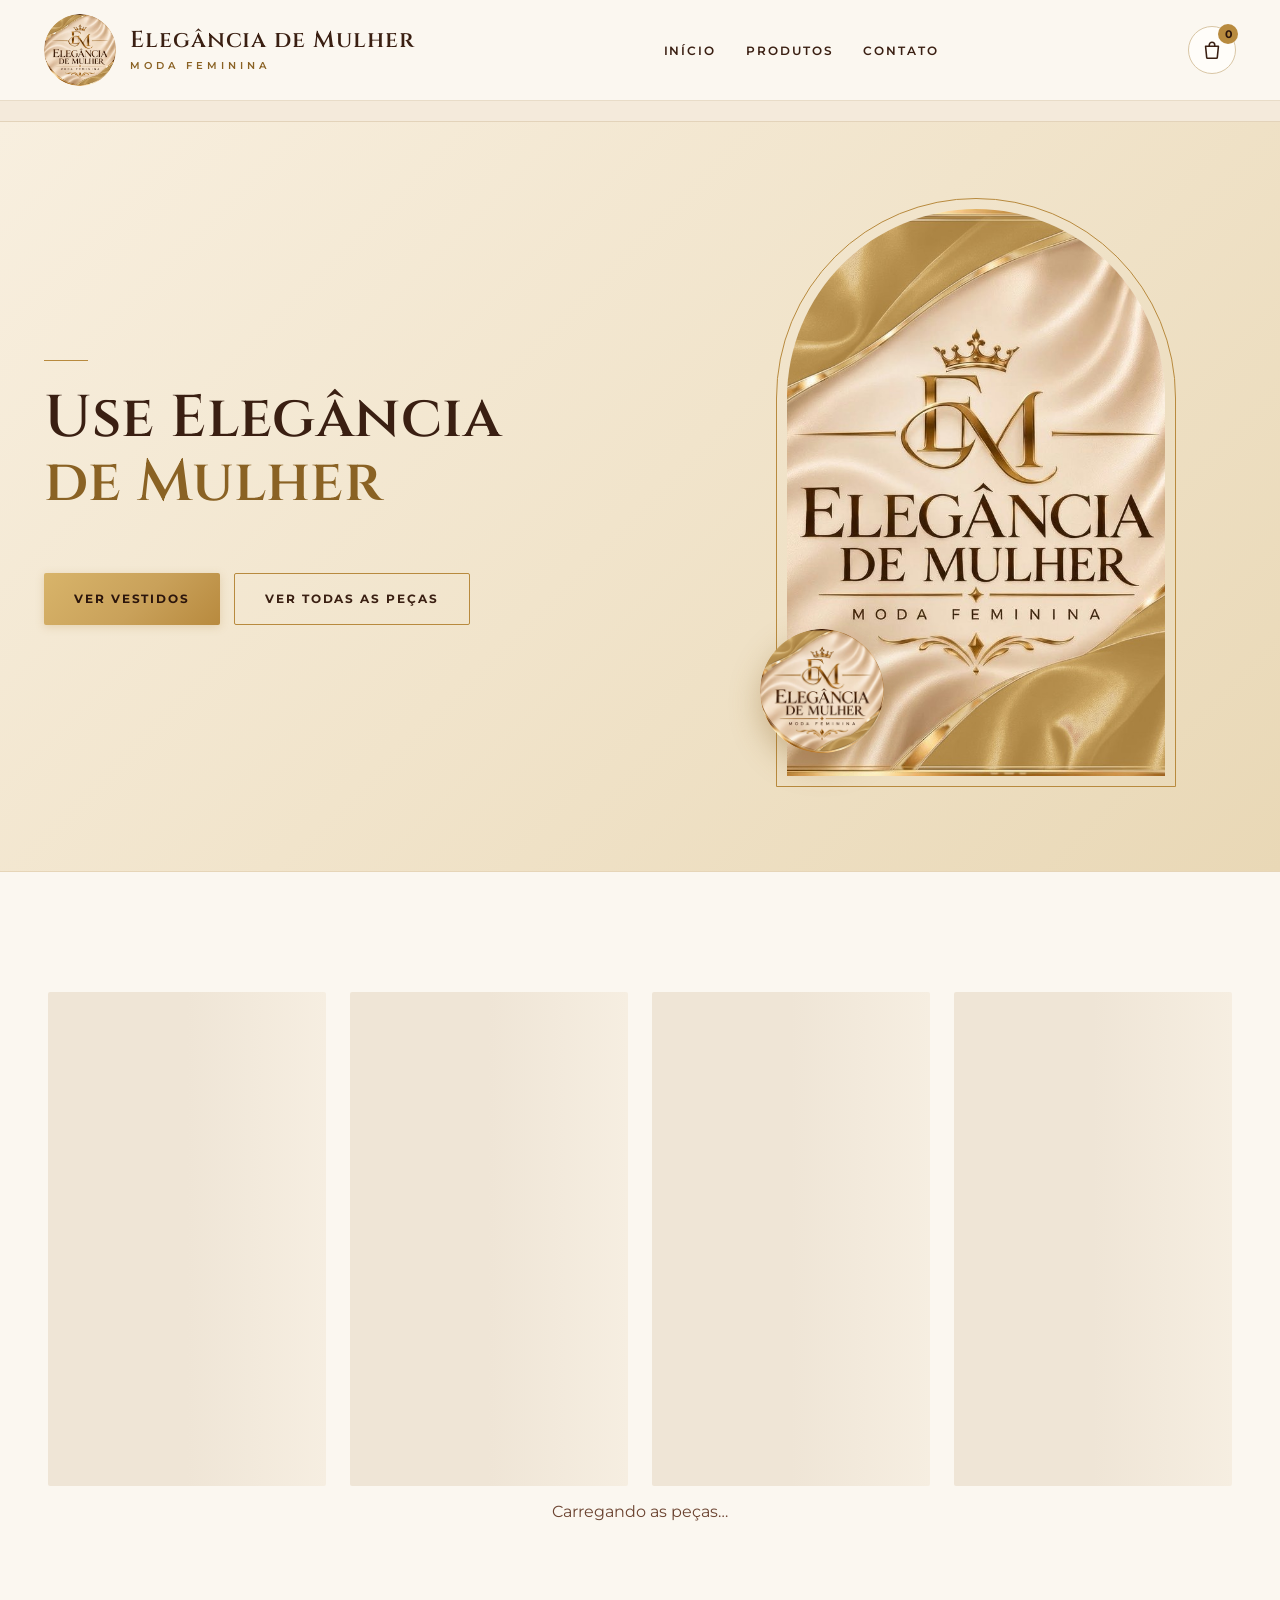
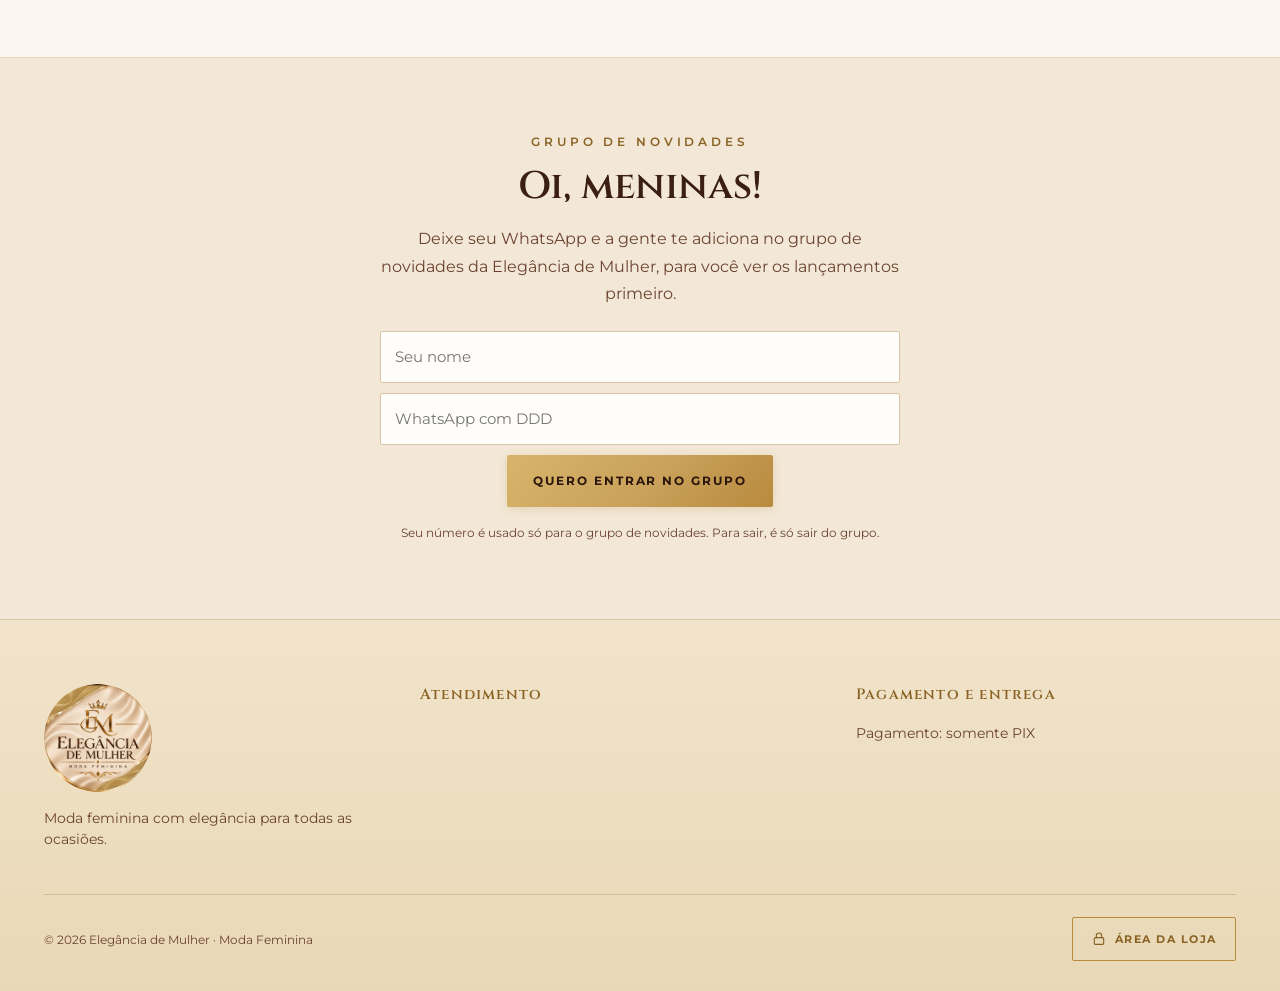
<file: site/index.html>
<!doctype html>
<html lang="pt-BR">
<head>
<meta charset="utf-8">
<meta name="viewport" content="width=device-width, initial-scale=1">
<title>Elegância de Mulher — Moda feminina</title>
<meta name="description" content="Vestidos, saias e tricôs da Elegância de Mulher. Escolha a cor e o tamanho e pague com PIX.">
<meta name="theme-color" content="#E9D8B6">
<link rel="icon" href="img/icone.png">
<link rel="preconnect" href="https://fonts.googleapis.com">
<link rel="preconnect" href="https://fonts.gstatic.com" crossorigin>
<link href="https://fonts.googleapis.com/css2?family=Cinzel:wght@500;600;700&family=Montserrat:wght@400;500;600;700&display=swap" rel="stylesheet">
<link rel="stylesheet" href="css/loja.css">
</head>
<body>
<div class="aviso" id="aviso" hidden></div>

<header class="cabecalho">
  <div class="wrap">
    <a class="marca" href="#inicio" aria-label="Elegância de Mulher, página inicial">
      <img src="img/logo-redondo.png" alt="" width="72" height="72">
      <span><span class="marca-nome">Elegância de Mulher</span><span class="marca-sub">MODA FEMININA</span></span>
    </a>
    <nav class="menu" aria-label="Menu principal">
      <a href="#inicio">Início</a>
      <a href="#produtos">Produtos</a>
      <a href="#contato">Contato</a>
    </nav>
    <button type="button" class="icone-btn sacola" id="abrir-carrinho" data-acao="abrir-carrinho" aria-label="Abrir carrinho, 0 itens">
      <svg class="icone" viewBox="0 0 24 24" aria-hidden="true"><path d="M5 8h14l-1.2 12.1a1 1 0 0 1-1 .9H7.2a1 1 0 0 1-1-.9L5 8z"/><path d="M9 8V6.5a3 3 0 0 1 6 0V8"/></svg>
      <span class="contador" id="contador" aria-hidden="true">0</span>
    </button>
  </div>
</header>

<div class="categorias"><nav class="wrap" id="categorias" aria-label="Categorias"></nav></div>

<section class="hero" id="inicio" aria-label="Destaque da coleção">
  <div class="wrap">
    <div class="hero-texto">
      <div class="hero-chamada" id="hero-chamada"></div>
      <h1>Use Elegância<br><span>de Mulher</span></h1>
      <p id="hero-texto"></p>
      <div class="hero-botoes">
        <a href="#produtos" class="btn btn-escuro" id="hero-categoria" data-acao="categoria">Ver vestidos</a>
        <a href="#produtos" class="btn btn-linha" data-acao="categoria" data-cat="todos">Ver todas as peças</a>
      </div>
      <div class="hero-detalhe" id="hero-detalhe" hidden></div>
    </div>
    <div class="hero-foto">
      <div class="arco">
        <div class="arco-borda"><div class="arco-img"><img id="hero-img" src="img/logo-banner.jpg" alt=""></div></div>
        <img class="selo" src="img/logo-redondo.png" alt="" width="124" height="124">
      </div>
    </div>
  </div>
</section>

<main id="produtos" tabindex="-1" style="scroll-margin-top: 70px;">
  <div class="carregando" id="carregando">
    <div class="wrap grade" aria-hidden="true">
      <div class="cartao-foto alta esqueleto"></div><div class="cartao-foto alta esqueleto"></div>
      <div class="cartao-foto alta esqueleto some-cel"></div><div class="cartao-foto alta esqueleto some-cel"></div>
    </div>
    <p>Carregando as peças…</p>
  </div>
  <div id="vitrine"></div>
</main>

<section class="novidades" aria-labelledby="novidades-titulo">
  <div class="wrap">
    <span class="chamada">Grupo de novidades</span>
    <h2 id="novidades-titulo">Oi, meninas!</h2>
    <p>Deixe seu WhatsApp e a gente te adiciona no grupo de novidades da Elegância de Mulher, para você ver os lançamentos primeiro.</p>
    <form id="form-novidades" novalidate>
      <label for="nome-novidades" class="sr-only">Seu nome</label>
      <input class="campo" id="nome-novidades" type="text" autocomplete="name" placeholder="Seu nome" maxlength="80">
      <label for="whats-novidades" class="sr-only">Seu WhatsApp com DDD</label>
      <input class="campo" id="whats-novidades" type="tel" inputmode="tel" autocomplete="tel" placeholder="WhatsApp com DDD" maxlength="20" required>
      <button type="submit" class="btn btn-escuro">Quero entrar no grupo</button>
    </form>
    <p class="nota" style="font-size: 12px;">Seu número é usado só para o grupo de novidades. Para sair, é só sair do grupo.</p>
    <p id="novidades-ok" aria-live="polite" hidden style="font-weight: 600; color: var(--texto);">Prontinho! Em breve você será adicionada ao grupo de novidades no WhatsApp.</p>
  </div>
</section>

<footer class="rodape" id="contato">
  <div class="wrap">
    <div class="rodape-colunas">
      <div class="rodape-col">
        <img src="img/logo-redondo.png" alt="Elegância de Mulher, moda feminina" width="108" height="108">
        <p style="margin: 0;">Moda feminina com elegância para todas as ocasiões.</p>
      </div>
      <div class="rodape-col">
        <h3>Atendimento</h3>
        <div id="contatos" class="coluna" style="gap: 12px;"></div>
      </div>
      <div class="rodape-col">
        <h3>Pagamento e entrega</h3>
        <span>Pagamento: somente PIX</span>
        <span id="entrega" style="white-space: pre-line;"></span>
      </div>
    </div>
    <div class="rodape-base">
      <span>© <span id="ano">2026</span> Elegância de Mulher · Moda Feminina</span>
      <a href="painel.html" class="btn-area"><svg class="icone" viewBox="0 0 24 24" aria-hidden="true"><rect x="5" y="10" width="14" height="10" rx="1.5"/><path d="M8 10V7a4 4 0 0 1 8 0v3"/></svg>Área da loja</a>
    </div>
  </div>
</footer>

<div id="janela"></div>
<div id="gaveta"></div>
<div id="toast" aria-live="polite"></div>

<script src="js/config.js"></script>
<script src="js/supabase.js"></script>
<script src="js/dados-iniciais.js"></script>
<script src="js/dados.js"></script>
<script src="js/qrcode.js"></script>
<script src="js/pix.js"></script>
<script src="js/loja.js"></script>
</body>
</html>
</file>
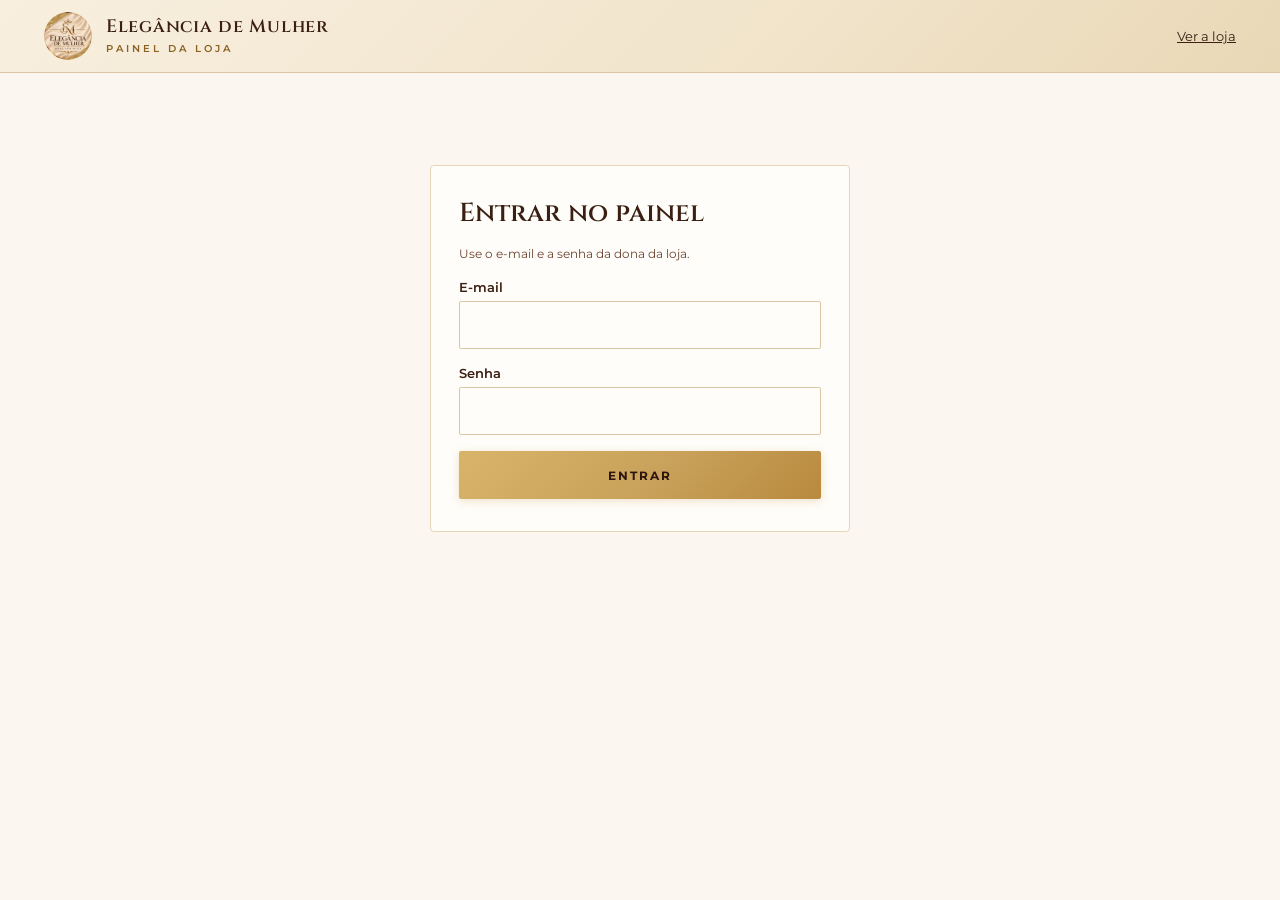
<file: site/painel.html>
<!doctype html>
<html lang="pt-BR">
<head>
<meta charset="utf-8">
<meta name="viewport" content="width=device-width, initial-scale=1">
<meta name="robots" content="noindex">
<title>Painel da loja — Elegância de Mulher</title>
<link rel="icon" href="img/icone.png">
<link rel="preconnect" href="https://fonts.googleapis.com">
<link rel="preconnect" href="https://fonts.gstatic.com" crossorigin>
<link href="https://fonts.googleapis.com/css2?family=Cinzel:wght@500;600;700&family=Montserrat:wght@400;500;600;700&display=swap" rel="stylesheet">
<link rel="stylesheet" href="css/loja.css">
</head>
<body>
<header class="painel-topo">
  <div class="wrap">
    <a class="marca" href="painel.html">
      <img src="img/logo-redondo.png" alt="" width="48" height="48">
      <span><span class="marca-nome">Elegância de Mulher</span><span class="marca-sub">PAINEL DA LOJA</span></span>
    </a>
    <nav aria-label="Painel">
      <a href="index.html">Ver a loja</a>
      <button type="button" class="link-btn" id="sair" hidden>Sair</button>
    </nav>
  </div>
</header>
<div class="faixa-demo" id="faixa-demo" hidden>
  <div class="wrap">
    <span><strong>Modo demonstração.</strong> O banco de dados ainda não foi ligado: as mudanças ficam só neste navegador e aparecem na loja aberta nele.</span>
    <button type="button" class="link-btn" id="restaurar-demo">Voltar aos dados iniciais</button>
  </div>
</div>
<main class="wrap painel" id="app" tabindex="-1">
  <p class="carregando" style="padding: 80px 0;">Carregando…</p>
</main>
<div id="toast" aria-live="polite"></div>

<script src="js/config.js"></script>
<script src="js/supabase.js"></script>
<script src="js/dados-iniciais.js"></script>
<script src="js/dados.js"></script>
<script src="js/qrcode.js"></script>
<script src="js/pix.js"></script>
<script src="js/painel.js"></script>
</body>
</html>
</file>
<file: site/css/loja.css>
/* Elegância de Mulher — estilos da loja e do painel */
:root {
  --fundo: #FBF7F0;
  --creme: #F3E8D7;
  --creme2: #F4EADB;
  --papel: #FFFDF9;
  --texto: #3A1F12;
  --escuro: #2B150C;
  --suave: #6B4330;
  --ouro-texto: #8A6224;
  --ouro: #B88A3E;
  --ouro2: #C9A15A;
  --ouro3: #D8B46A;
  --borda: #D9C6A5;
  --borda2: #E6D5B8;
  --linha: #EEE2CF;
  --champanhe: #F1E4CB;
  --areia: #E9D8B6;
  --dourado-grad: linear-gradient(135deg, #D8B46A 0%, #C9A15A 55%, #B88A3E 100%);
  --erro: #A4262C;
  --ok: #2F6B3A;
  --serif: 'Cinzel', Georgia, serif;
  --sans: 'Montserrat', system-ui, -apple-system, 'Segoe UI', sans-serif;
}
* { box-sizing: border-box; }
html { scroll-behavior: smooth; }
body { margin: 0; background: var(--fundo); color: var(--texto); font-family: var(--sans); -webkit-font-smoothing: antialiased; }
img { max-width: 100%; }
a { color: var(--texto); }
a:hover { color: var(--ouro-texto); }
button, input, select, textarea { font-family: inherit; }
button:focus-visible, a:focus-visible, input:focus-visible, select:focus-visible, textarea:focus-visible, [tabindex]:focus-visible {
  outline: 2px solid var(--ouro); outline-offset: 2px;
}
.sr-only { position: absolute; width: 1px; height: 1px; padding: 0; margin: -1px; overflow: hidden; clip: rect(0 0 0 0); white-space: nowrap; border: 0; }
.wrap { max-width: 1240px; margin: 0 auto; padding-left: 24px; padding-right: 24px; }
[hidden] { display: none !important; }

/* Botões */
.btn { display: inline-flex; align-items: center; justify-content: center; gap: 10px; min-height: 48px; padding: 0 26px; border: 0; border-radius: 2px;
  font-size: 12px; font-weight: 700; letter-spacing: .16em; text-transform: uppercase; text-decoration: none; cursor: pointer; text-align: center; }
.btn-escuro { background: var(--dourado-grad); color: var(--escuro); box-shadow: 0 2px 8px rgba(184, 138, 62, .25); }
.btn-escuro:hover { background: var(--ouro3); color: var(--escuro); }
.btn-ouro { background: var(--champanhe); border: 1px solid var(--ouro2); color: var(--escuro); }
.btn-ouro:hover { background: var(--areia); color: var(--escuro); }
.btn-linha { border: 1px solid var(--ouro); background: transparent; color: var(--texto); }
.btn-linha:hover { background: rgba(184, 138, 62, .12); color: var(--texto); }
.btn-contorno { border: 1px solid var(--texto); background: transparent; color: var(--texto); }
.btn-contorno:hover { background: var(--creme); color: var(--texto); }
.btn-largo { width: 100%; }
.btn[disabled] { opacity: .55; cursor: not-allowed; }
.link-btn { min-height: 44px; padding: 0 8px; border: 0; background: none; color: var(--texto); font-size: 13px; text-decoration: underline; cursor: pointer; }
.link-btn:hover { color: var(--ouro-texto); }
.icone-btn { width: 44px; height: 44px; padding: 0; flex: 0 0 auto; border-radius: 50%; border: 1px solid var(--borda); background: var(--papel); color: var(--texto);
  display: inline-flex; align-items: center; justify-content: center; cursor: pointer; }
.icone-btn:hover { border-color: var(--ouro-texto); }
.icone { width: 20px; height: 20px; fill: none; stroke: currentColor; stroke-width: 1.7; stroke-linecap: round; stroke-linejoin: round; flex: 0 0 auto; }

/* Topo */
.aviso { background: var(--dourado-grad); color: var(--escuro); text-align: center; font-size: 11px; font-weight: 600; letter-spacing: .22em; text-transform: uppercase; padding: 11px 16px; }
.cabecalho { background: var(--fundo); border-bottom: 1px solid #E8DCC8; }
.cabecalho .wrap { padding-top: 14px; padding-bottom: 14px; display: flex; flex-wrap: wrap; align-items: center; justify-content: space-between; gap: 14px 32px; }
.marca { display: flex; align-items: center; gap: 14px; text-decoration: none; color: var(--texto); }
.marca img { width: 72px; height: 72px; border-radius: 50%; display: block; flex: 0 0 auto; }
.marca-nome { display: block; font-family: var(--serif); font-weight: 600; font-size: 23px; letter-spacing: .04em; line-height: 1.1; }
.marca-sub { display: block; margin-top: 5px; font-size: 10px; font-weight: 600; letter-spacing: .4em; color: var(--ouro-texto); }
.menu { display: flex; align-items: center; gap: 30px; }
.menu a { padding: 12px 0; font-size: 12px; font-weight: 600; letter-spacing: .16em; text-transform: uppercase; text-decoration: none; }
.sacola { position: relative; width: 48px; height: 48px; }
.sacola .icone { width: 22px; height: 22px; }
.contador { position: absolute; top: -3px; right: -3px; min-width: 20px; height: 20px; padding: 0 5px; border-radius: 10px; background: var(--ouro); color: var(--escuro);
  font-size: 11px; font-weight: 700; display: flex; align-items: center; justify-content: center; }
.categorias { position: sticky; top: 0; z-index: 30; background: var(--creme2); border-bottom: 1px solid #E3D3BA; }
.categorias nav { padding-top: 10px; padding-bottom: 10px; display: flex; gap: 8px; overflow-x: auto; scrollbar-width: none; }
.categorias nav::-webkit-scrollbar { display: none; }
.chip { flex: 0 0 auto; height: 44px; padding: 0 20px; border-radius: 22px; border: 1px solid var(--borda); background: transparent; color: var(--texto);
  font-size: 12px; font-weight: 600; letter-spacing: .12em; text-transform: uppercase; cursor: pointer; }
.chip:hover { border-color: var(--ouro-texto); background: var(--fundo); }
.chip[aria-pressed="true"] { border-color: var(--ouro); background: var(--ouro2); color: var(--escuro); }

/* Banner */
.hero { background: linear-gradient(135deg, #F8EFDF 0%, var(--champanhe) 50%, var(--areia) 100%); color: var(--texto); overflow: hidden; border-bottom: 1px solid var(--borda2); }
.hero .wrap { padding-top: 76px; padding-bottom: 84px; display: flex; flex-wrap: wrap; align-items: center; gap: 56px 72px; }
.hero-texto { flex: 1 1 440px; min-width: 0; display: flex; flex-direction: column; gap: 26px; }
.hero-chamada { display: flex; align-items: center; gap: 14px; color: var(--ouro-texto); font-size: 12px; font-weight: 600; letter-spacing: .32em; text-transform: uppercase; }
.hero-chamada::before { content: ''; display: block; width: 44px; height: 1px; background: var(--ouro); }
.hero h1 { margin: 0; font-family: var(--serif); font-weight: 600; font-size: clamp(40px, 4.6vw, 64px); line-height: 1.08; letter-spacing: .01em; color: var(--texto); }
.hero h1 span { color: var(--ouro-texto); }
.hero p { margin: 0; max-width: 470px; font-size: 17px; line-height: 1.75; color: var(--suave); }
.hero-botoes { display: flex; flex-wrap: wrap; gap: 14px; margin-top: 6px; }
.hero-botoes .btn { min-height: 52px; padding: 0 30px; }
.hero-detalhe { display: flex; align-items: center; gap: 10px; font-size: 13px; color: var(--suave); }
.hero-detalhe::before { content: ''; display: block; width: 6px; height: 6px; background: var(--ouro); transform: rotate(45deg); }
.hero-foto { flex: 1 1 360px; min-width: 0; display: flex; justify-content: center; }
.arco { position: relative; width: 100%; max-width: 400px; }
.arco-borda { padding: 10px; border: 1px solid var(--ouro); border-radius: 999px 999px 0 0; }
.arco-img { aspect-ratio: 2 / 3; overflow: hidden; border-radius: 999px 999px 0 0; background: var(--creme); }
.arco-img img { width: 100%; height: 100%; object-fit: cover; object-position: 50% 18%; display: block; }
.selo { position: absolute; left: -16px; bottom: 34px; width: 124px; height: 124px; border-radius: 50%; display: block; box-shadow: 0 12px 30px rgba(138, 98, 36, .35); }

/* Vitrines */
.secao { padding: 88px 0; }
.secao-topo { display: flex; flex-direction: column; align-items: center; gap: 12px; text-align: center; margin-bottom: 44px; }
.chamada { font-size: 12px; font-weight: 600; letter-spacing: .32em; text-transform: uppercase; color: var(--ouro-texto); }
.secao h2, .destaque h2, .novidades h2 { margin: 0; font-family: var(--serif); font-weight: 600; font-size: clamp(28px, 3vw, 40px); line-height: 1.15; color: var(--texto); }
.ornamento { display: flex; align-items: center; gap: 10px; margin-top: 2px; }
.ornamento::before, .ornamento::after { content: ''; display: block; width: 56px; height: 1px; background: var(--ouro); }
.ornamento span { display: block; width: 7px; height: 7px; background: var(--ouro); transform: rotate(45deg); }
.nota { margin: 2px 0 0; font-size: 15px; color: var(--suave); }
.grade { display: grid; grid-template-columns: repeat(4, minmax(0, 1fr)); gap: 44px 24px; }
.cartao { display: flex; flex-direction: column; gap: 14px; min-width: 0; }
.cartao-foto { position: relative; overflow: hidden; background: #EFE5D6; border-radius: 2px; aspect-ratio: 3 / 4; }
.cartao-foto.alta { aspect-ratio: 9 / 16; }
.cartao-foto button { position: absolute; inset: 0; width: 100%; height: 100%; padding: 0; border: 0; background: none; cursor: pointer; display: block; }
.cartao-foto img { position: absolute; inset: 0; width: 100%; height: 100%; object-fit: cover; display: block; transition: transform .6s ease; }
.cartao:hover .cartao-foto img { transform: scale(1.03); }
.cartao h3 { margin: 0; font-size: 13px; font-weight: 600; letter-spacing: .08em; line-height: 1.45; text-transform: uppercase; }
.cartao-info { display: flex; flex-direction: column; gap: 9px; }
.cores-linha { display: flex; align-items: center; gap: 8px; flex-wrap: wrap; font-size: 12px; color: var(--suave); }
.bolinhas { display: flex; gap: 4px; flex-wrap: wrap; }
.bolinha { display: block; width: 12px; height: 12px; border-radius: 50%; border: 1px solid rgba(58, 31, 18, .25); }
.preco-linha { display: flex; align-items: baseline; justify-content: space-between; gap: 8px; flex-wrap: wrap; }
.preco { font-size: 17px; font-weight: 600; }
.tamanhos-txt { font-size: 12px; letter-spacing: .06em; color: var(--suave); }
.cartao .btn { margin-top: 4px; min-height: 46px; letter-spacing: .18em; }
.vazio { padding: 40px 0; text-align: center; color: var(--suave); }

/* Faixa de destaque */
.destaque { background: var(--creme); border-top: 1px solid var(--borda2); border-bottom: 1px solid var(--borda2); }
.destaque .wrap { padding-top: 80px; padding-bottom: 80px; display: flex; flex-wrap: wrap; align-items: center; gap: 44px 72px; }
.destaque-foto { flex: 1 1 420px; min-width: 0; display: flex; justify-content: center; }
.destaque-foto div { width: 100%; max-width: 480px; aspect-ratio: 3 / 4; overflow: hidden; border-radius: 2px; background: #EFE5D6; }
.destaque-foto div.alta { max-width: 400px; aspect-ratio: 9 / 16; }
.destaque-foto img { width: 100%; height: 100%; object-fit: cover; display: block; }
.destaque-texto { flex: 1 1 380px; min-width: 0; display: flex; flex-direction: column; gap: 20px; }
.destaque .ornamento::after { display: none; }
.destaque p { margin: 0; max-width: 460px; font-size: 16px; line-height: 1.7; color: var(--suave); }

/* Cores e tamanhos */
.rotulo { font-size: 12px; font-weight: 700; letter-spacing: .14em; text-transform: uppercase; color: var(--texto); }
.rotulo span { font-weight: 500; letter-spacing: .02em; text-transform: none; color: var(--suave); }
.amostras { display: flex; flex-wrap: wrap; gap: 4px; }
.amostra { width: 44px; height: 44px; padding: 0; border-radius: 50%; border: 2px solid transparent; background: transparent; display: flex; align-items: center; justify-content: center; cursor: pointer; }
.amostra[aria-pressed="true"] { border-color: var(--texto); }
.amostra span { display: block; width: 30px; height: 30px; border-radius: 50%; border: 1px solid rgba(58, 31, 18, .22); }
.pilulas { display: flex; flex-wrap: wrap; gap: 8px; }
.pilula { min-width: 54px; height: 44px; padding: 0 12px; border: 1px solid #CDB89A; border-radius: 2px; background: var(--papel); color: var(--texto); font-size: 14px; font-weight: 600; cursor: pointer; }
.pilula[aria-pressed="true"] { border-color: var(--ouro); background: var(--ouro2); color: var(--escuro); }
.pilula.fixa { display: inline-flex; align-items: center; cursor: default; border-color: var(--ouro); background: var(--ouro2); color: var(--escuro); }
.qtd { display: flex; align-items: center; border: 1px solid var(--borda); border-radius: 2px; background: var(--papel); }
.qtd button { width: 44px; height: 48px; border: 0; background: transparent; color: var(--texto); font-size: 20px; cursor: pointer; }
.qtd span { min-width: 32px; text-align: center; font-size: 15px; font-weight: 600; }

/* Novidades e rodapé */
.novidades { background: var(--creme); border-top: 1px solid var(--borda2); }
.novidades .wrap { max-width: 760px; padding-top: 76px; padding-bottom: 76px; display: flex; flex-direction: column; align-items: center; gap: 16px; text-align: center; }
.novidades p { margin: 0; max-width: 520px; font-size: 16px; line-height: 1.7; color: var(--suave); }
.novidades form { width: 100%; max-width: 520px; margin-top: 8px; display: flex; flex-wrap: wrap; justify-content: center; gap: 10px; }
.campo { width: 100%; min-height: 48px; padding: 0 14px; border: 1px solid var(--borda); border-radius: 2px; background: var(--papel); color: var(--texto); font-size: 15px; }
textarea.campo { min-height: 96px; padding: 12px 14px; line-height: 1.5; resize: vertical; }
select.campo { padding-right: 8px; }
.novidades .campo { flex: 1 1 260px; width: auto; min-height: 52px; }
.novidades .btn { min-height: 52px; }
.rodape { background: linear-gradient(180deg, var(--champanhe) 0%, var(--areia) 100%); color: var(--suave); border-top: 1px solid var(--borda); }
.rodape .wrap { padding-top: 64px; padding-bottom: 30px; display: flex; flex-direction: column; gap: 44px; }
.rodape-colunas { display: flex; flex-wrap: wrap; justify-content: space-between; gap: 40px 56px; }
.rodape-col { flex: 1 1 200px; display: flex; flex-direction: column; gap: 12px; font-size: 14px; line-height: 1.5; }
.rodape-col:first-child { flex: 1 1 240px; max-width: 320px; gap: 16px; }
.rodape-col img { width: 108px; height: 108px; border-radius: 50%; display: block; }
.rodape h3 { margin: 0 0 4px; font-family: var(--serif); font-size: 15px; font-weight: 600; letter-spacing: .08em; color: var(--ouro-texto); }
.rodape a { color: var(--texto); text-decoration: none; }
.rodape a:hover { color: var(--ouro-texto); text-decoration: underline; }
.rodape-base { padding-top: 22px; border-top: 1px solid rgba(138, 98, 36, .25); display: flex; flex-wrap: wrap; justify-content: space-between; gap: 10px; font-size: 12px; color: var(--suave); }
.rodape-base a { color: var(--suave); }

/* Janela da peça e carrinho */
.fundo-escuro { position: fixed; inset: 0; width: 100%; height: 100%; padding: 0; border: 0; background: rgba(58, 31, 18, .35); cursor: pointer; }
.janela { position: fixed; inset: 0; z-index: 60; display: flex; align-items: center; justify-content: center; padding: 16px; }
.janela-caixa { position: relative; z-index: 1; width: 100%; max-width: 980px; max-height: 100%; overflow: auto; border-radius: 4px; background: var(--fundo); box-shadow: 0 30px 80px rgba(0, 0, 0, .4); }
.janela-fechar { position: absolute; top: 12px; right: 12px; z-index: 2; }
.janela-corpo { display: flex; flex-wrap: wrap; }
.janela-foto { flex: 1 1 380px; min-width: 0; padding: 24px; background: var(--creme); display: flex; flex-direction: column; align-items: center; gap: 14px; }
.janela-foto .moldura { width: 100%; max-width: 420px; aspect-ratio: 3 / 4; overflow: hidden; border-radius: 2px; background: #EFE5D6; }
.janela-foto .moldura.alta { max-width: 330px; aspect-ratio: 9 / 16; }
.janela-foto img { width: 100%; height: 100%; object-fit: cover; display: block; }
.janela-info { flex: 1 1 360px; min-width: 0; padding: 36px 32px; display: flex; flex-direction: column; gap: 18px; }
.janela-info h2 { margin: 0; padding-right: 44px; font-family: var(--serif); font-weight: 600; font-size: 28px; line-height: 1.2; }
.janela-info .preco { font-size: 22px; }
.janela-info p { margin: 0; font-size: 15px; line-height: 1.7; color: var(--suave); }
.so-pix { display: flex; align-items: center; gap: 8px; font-size: 13px; color: var(--suave); }
.so-pix .icone { width: 16px; height: 16px; stroke: var(--ouro-texto); }
.divisoria { height: 1px; background: var(--borda2); }
.erro-txt { margin: 0; font-size: 13px; font-weight: 600; color: var(--erro); }
.comprar-linha { margin-top: 4px; display: flex; align-items: center; gap: 14px; flex-wrap: wrap; }
.comprar-linha .btn { flex: 1 1 200px; min-height: 50px; }
.gaveta { position: fixed; inset: 0; z-index: 70; }
.gaveta-caixa { position: absolute; top: 0; right: 0; bottom: 0; width: 100%; max-width: 420px; background: var(--fundo); display: flex; flex-direction: column; box-shadow: -20px 0 60px rgba(0, 0, 0, .3); }
.gaveta-topo { padding: 18px 20px 18px 24px; border-bottom: 1px solid var(--borda2); display: flex; align-items: center; justify-content: space-between; gap: 12px; }
.gaveta-topo h2 { margin: 0; font-family: var(--serif); font-size: 22px; font-weight: 600; }
.gaveta-titulo { min-width: 0; display: flex; align-items: center; gap: 4px; }
.voltar { border: 0; background: transparent; margin-left: -12px; }
.gaveta-corpo { flex: 1 1 auto; overflow-y: auto; }
.gaveta-rodape { padding: 18px 24px 22px; border-top: 1px solid var(--borda2); background: #F6EEE1; display: flex; flex-direction: column; gap: 14px; }
.item { padding: 18px 0; border-bottom: 1px solid var(--linha); display: flex; gap: 14px; }
.item img { width: 72px; height: 96px; flex: 0 0 auto; object-fit: cover; border-radius: 2px; display: block; background: #EFE5D6; }
.item-info { flex: 1 1 auto; min-width: 0; display: flex; flex-direction: column; gap: 6px; }
.item-nome { font-size: 12px; font-weight: 600; letter-spacing: .06em; line-height: 1.4; text-transform: uppercase; }
.item-var { font-size: 12px; color: var(--suave); }
.item-linha { margin-top: 4px; display: flex; align-items: center; justify-content: space-between; gap: 8px; }
.item .qtd button { width: 40px; height: 40px; font-size: 18px; }
.item .qtd span { min-width: 26px; font-size: 14px; }
.item-remover { align-self: flex-start; width: 40px; height: 40px; border: 0; background: transparent; color: var(--suave); display: flex; align-items: center; justify-content: center; cursor: pointer; }
.subtotal { display: flex; justify-content: space-between; align-items: baseline; font-size: 18px; font-weight: 700; }
.aviso-pix { margin: 0; display: flex; align-items: flex-start; gap: 10px; font-size: 13px; line-height: 1.5; color: var(--suave); }
.aviso-pix .icone { width: 18px; height: 18px; margin-top: 1px; stroke: var(--ouro-texto); }
.carrinho-vazio { padding: 56px 0; display: flex; flex-direction: column; align-items: center; gap: 16px; text-align: center; color: var(--suave); }
.carrinho-vazio .bola { width: 64px; height: 64px; border-radius: 50%; background: var(--creme); color: var(--ouro-texto); display: flex; align-items: center; justify-content: center; }

/* PIX */
.pix { padding: 20px 24px 28px; display: flex; flex-direction: column; gap: 20px; }
.pix-topo { display: flex; flex-wrap: wrap; justify-content: space-between; align-items: flex-end; gap: 12px; }
.pix-topo div { display: flex; flex-direction: column; gap: 4px; }
.pix-topo div:last-child { align-items: flex-end; }
.mini { font-size: 11px; font-weight: 700; letter-spacing: .14em; text-transform: uppercase; color: var(--ouro-texto); }
.pedido-num { font-size: 15px; font-weight: 600; letter-spacing: .08em; }
.pix-total { font-size: 26px; font-weight: 700; line-height: 1.1; }
.qr-caixa { padding: 20px 16px 16px; border: 1px solid var(--borda2); border-radius: 4px; background: #FFFFFF; display: flex; flex-direction: column; align-items: center; gap: 12px; text-align: center; font-size: 13px; color: var(--suave); }
.qr-caixa svg { width: 100%; max-width: 260px; height: auto; aspect-ratio: 1 / 1; display: block; }
.qr-caixa path { fill: var(--escuro); shape-rendering: crispEdges; }
.copia-cola { margin: 0; padding: 12px 14px; border: 1px dashed #CDB89A; border-radius: 2px; background: var(--papel); font-family: ui-monospace, SFMono-Regular, Menlo, Consolas, monospace;
  font-size: 12px; line-height: 1.55; word-break: break-all; -webkit-user-select: all; user-select: all; }
.passos { margin: 0; padding: 0 0 0 22px; font-size: 14px; line-height: 1.55; }
.passos li { margin: 0 0 8px; padding-left: 4px; }
.passos li::marker { color: var(--ouro-texto); font-weight: 700; }
.caixa-nota { margin: 0; padding: 12px 14px; border-radius: 2px; background: var(--creme); font-size: 13px; line-height: 1.55; color: var(--suave); }
.pix-pendente { padding: 28px 22px; border: 1px dashed #CDB89A; border-radius: 4px; background: var(--papel); display: flex; flex-direction: column; align-items: center; gap: 12px; text-align: center; }
.pix-pendente strong { font-size: 15px; }
.pix-pendente p { margin: 0; font-size: 13px; line-height: 1.6; color: var(--suave); white-space: pre-line; }
.resumo-linha { padding-bottom: 12px; border-bottom: 1px solid var(--linha); display: flex; justify-content: space-between; align-items: flex-start; gap: 12px; font-size: 13px; }
.resumo-linha small { display: block; margin-top: 3px; font-size: 12px; color: var(--suave); }
.coluna { display: flex; flex-direction: column; gap: 10px; }
.centro { text-align: center; }

/* Avisos rápidos */
.toast { position: fixed; left: 50%; bottom: 24px; z-index: 90; transform: translateX(-50%); width: max-content; max-width: calc(100% - 32px); padding: 8px 8px 8px 18px; border-radius: 40px;
  background: var(--papel); color: var(--texto); border: 1px solid var(--ouro2); display: flex; align-items: center; gap: 12px; box-shadow: 0 14px 40px rgba(138, 98, 36, .22); font-size: 14px; font-weight: 500; }
.toast .icone { stroke: var(--ouro); }
.toast span { padding: 8px 10px 8px 0; }
.toast .btn { min-height: 40px; padding: 0 16px; border-radius: 20px; font-size: 11px; letter-spacing: .12em; }

/* Carregando */
.carregando { padding: 120px 24px; text-align: center; color: var(--suave); }
.esqueleto { background: linear-gradient(90deg, #EFE5D6 25%, #F6EEE1 50%, #EFE5D6 75%); background-size: 200% 100%; animation: brilho 1.4s infinite; border-radius: 2px; }
@keyframes brilho { from { background-position: 200% 0; } to { background-position: -200% 0; } }
@media (prefers-reduced-motion: reduce) { .esqueleto { animation: none; } html { scroll-behavior: auto; } .cartao-foto img { transition: none; } }

@media (max-width: 900px) {
  .grade { grid-template-columns: repeat(2, minmax(0, 1fr)); gap: 32px 14px; }
  .some-cel { display: none !important; }
}
@media (max-width: 640px) {
  .hero .wrap { padding-top: 48px; padding-bottom: 56px; }
  .secao { padding: 64px 0; }
  .destaque .wrap, .novidades .wrap { padding-top: 64px; padding-bottom: 64px; }
  .wrap { padding-left: 16px; padding-right: 16px; }
  .marca img { width: 56px; height: 56px; }
  .marca-nome { font-size: 19px; }
  .menu { gap: 18px; }
  .janela { padding: 0; align-items: stretch; }
  .janela-caixa { max-height: none; border-radius: 0; }
  .janela-info { padding: 28px 20px; }
}

/* ---------- Painel da loja ---------- */
.painel-topo { background: linear-gradient(135deg, #F8EFDF 0%, var(--champanhe) 60%, var(--areia) 100%); color: var(--texto); border-bottom: 1px solid var(--borda); }
.painel-topo .wrap { padding-top: 12px; padding-bottom: 12px; display: flex; flex-wrap: wrap; align-items: center; justify-content: space-between; gap: 10px 24px; }
.painel-topo .marca { color: var(--texto); }
.painel-topo .marca img { width: 48px; height: 48px; }
.painel-topo .marca-nome { font-size: 18px; color: var(--texto); }
.painel-topo .marca-sub { color: var(--ouro-texto); letter-spacing: .3em; }
.painel-topo nav { display: flex; flex-wrap: wrap; align-items: center; gap: 4px 16px; }
.painel-topo a, .painel-topo .link-btn { color: var(--texto); font-size: 13px; }
.painel-topo a:hover, .painel-topo .link-btn:hover { color: var(--ouro-texto); }
.faixa-demo { background: #FFF4D6; border-bottom: 1px solid #E8D29A; color: #5C4310; font-size: 13px; line-height: 1.5; }
.faixa-demo .wrap { padding-top: 10px; padding-bottom: 10px; display: flex; flex-wrap: wrap; align-items: center; justify-content: space-between; gap: 6px 16px; }
.faixa-demo .link-btn { color: #5C4310; font-size: 13px; min-height: 36px; }
.painel { padding-top: 28px; padding-bottom: 80px; }
.abas { display: flex; gap: 6px; overflow-x: auto; border-bottom: 1px solid var(--borda2); margin-bottom: 28px; scrollbar-width: none; }
.abas::-webkit-scrollbar { display: none; }
.aba { flex: 0 0 auto; min-height: 48px; padding: 0 18px; border: 0; border-bottom: 3px solid transparent; background: none; color: var(--suave); font-size: 13px; font-weight: 700;
  letter-spacing: .1em; text-transform: uppercase; cursor: pointer; }
.aba[aria-selected="true"] { color: var(--texto); border-bottom-color: var(--ouro); }
.aba:hover { color: var(--texto); }
.cartao-login { max-width: 420px; margin: 64px auto; padding: 32px 28px; border: 1px solid var(--borda2); border-radius: 4px; background: var(--papel); display: flex; flex-direction: column; gap: 16px; }
.cartao-login h1, .painel h1 { margin: 0; font-family: var(--serif); font-weight: 600; font-size: 26px; line-height: 1.2; }
.painel h2 { margin: 0; font-family: var(--serif); font-weight: 600; font-size: 20px; }
.form-linha { display: flex; flex-direction: column; gap: 6px; }
.form-linha label, .form-linha .rotulo-campo { font-size: 13px; font-weight: 600; color: var(--texto); }
.ajuda { margin: 0; font-size: 12px; line-height: 1.5; color: var(--suave); }
.grade-form { display: grid; grid-template-columns: repeat(2, minmax(0, 1fr)); gap: 18px 20px; }
.grade-form .inteira { grid-column: 1 / -1; }
.barra { display: flex; flex-wrap: wrap; align-items: center; justify-content: space-between; gap: 12px; margin-bottom: 20px; }
.barra .campo { width: auto; min-width: 200px; }
.bloco { margin-bottom: 28px; padding: 22px; border: 1px solid var(--borda2); border-radius: 4px; background: var(--papel); display: flex; flex-direction: column; gap: 18px; }
.grupo-titulo { margin: 26px 0 10px; font-size: 12px; font-weight: 700; letter-spacing: .18em; text-transform: uppercase; color: var(--ouro-texto); }
.linha-peca { padding: 12px; border: 1px solid var(--borda2); border-radius: 4px; background: var(--papel); display: flex; align-items: center; gap: 14px; margin-bottom: 8px; }
.linha-peca.escondida { background: #F6F1E8; }
.linha-peca.escondida img { opacity: .55; }
.linha-peca img, .miniatura { width: 56px; height: 74px; flex: 0 0 auto; object-fit: cover; border-radius: 2px; background: #EFE5D6; display: block; }
.linha-info { flex: 1 1 auto; min-width: 0; display: flex; flex-direction: column; gap: 4px; }
.linha-info strong { font-size: 14px; font-weight: 600; }
.linha-info span { font-size: 12px; color: var(--suave); }
.linha-acoes { display: flex; flex-wrap: wrap; align-items: center; justify-content: flex-end; gap: 6px; }
.btn-peq { min-height: 40px; padding: 0 14px; border: 1px solid var(--borda); border-radius: 2px; background: var(--papel); color: var(--texto); font-size: 12px; font-weight: 600; cursor: pointer;
  display: inline-flex; align-items: center; justify-content: center; gap: 6px; text-decoration: none; }
.btn-peq:hover { border-color: var(--texto); }
.btn-peq.perigo { color: var(--erro); border-color: #E3B7B9; }
.btn-peq.perigo:hover { border-color: var(--erro); }
.btn-peq.forte { background: var(--ouro2); border-color: var(--ouro); color: var(--escuro); }
.btn-peq[disabled] { opacity: .4; cursor: not-allowed; }
.btn-peq .icone { width: 16px; height: 16px; }
.etiqueta { display: inline-block; padding: 2px 8px; border-radius: 10px; background: #EAD9BD; color: var(--texto); font-size: 11px; font-weight: 700; letter-spacing: .06em; }
.confirmar { width: 100%; margin-top: 10px; padding: 12px; border-radius: 2px; background: #FBEDEE; display: flex; flex-wrap: wrap; align-items: center; gap: 10px; font-size: 13px; color: var(--erro); }
.cor-cartao { padding: 14px; border: 1px solid var(--borda2); border-radius: 4px; background: #FFFFFF; display: flex; flex-wrap: wrap; align-items: flex-start; gap: 14px; }
.cor-foto { position: relative; width: 84px; height: 112px; flex: 0 0 auto; border-radius: 2px; overflow: hidden; background: #EFE5D6; display: flex; align-items: center; justify-content: center;
  font-size: 11px; color: var(--suave); text-align: center; }
.cor-foto img { width: 100%; height: 100%; object-fit: cover; display: block; }
.cor-campos { flex: 1 1 220px; min-width: 0; display: flex; flex-direction: column; gap: 10px; }
.cor-linha { display: flex; align-items: center; gap: 10px; flex-wrap: wrap; }
.cor-linha input[type="color"] { width: 48px; height: 44px; padding: 2px; border: 1px solid var(--borda); border-radius: 2px; background: var(--papel); cursor: pointer; }
.bolinha-grande { display: block; width: 32px; height: 32px; border-radius: 50%; border: 1px solid rgba(58, 31, 18, .25); flex: 0 0 auto; }
.enviar-foto { position: relative; overflow: hidden; }
.enviar-foto input { position: absolute; inset: 0; opacity: 0; cursor: pointer; }
.escolha { display: flex; flex-wrap: wrap; gap: 8px; }
.escolha label { display: inline-flex; align-items: center; gap: 8px; min-height: 44px; padding: 0 14px; border: 1px solid var(--borda); border-radius: 22px; background: var(--papel); font-size: 13px; font-weight: 600; cursor: pointer; }
.escolha input { accent-color: var(--texto); width: 16px; height: 16px; margin: 0; }
.escolha label:has(input:checked) { border-color: var(--texto); background: var(--creme); }
.msg { margin: 0; padding: 12px 14px; border-radius: 2px; font-size: 13px; line-height: 1.5; }
.msg.erro { background: #FBEDEE; color: var(--erro); }
.msg.ok { background: #EAF4EA; color: var(--ok); }
.msg.info { background: var(--creme); color: var(--suave); }
.rodape-form { position: sticky; bottom: 0; z-index: 5; margin-top: 8px; padding: 14px 0; background: linear-gradient(rgba(251, 247, 240, 0), var(--fundo) 30%); display: flex; flex-wrap: wrap; align-items: center; gap: 12px; }
.fotos-banner { display: grid; grid-template-columns: repeat(auto-fill, minmax(72px, 1fr)); gap: 8px; max-height: 320px; overflow-y: auto; padding: 4px; }
.fotos-banner button { padding: 0; border: 3px solid transparent; border-radius: 4px; background: none; cursor: pointer; aspect-ratio: 3 / 4; overflow: hidden; }
.fotos-banner button[aria-pressed="true"] { border-color: var(--texto); }
.fotos-banner img { width: 100%; height: 100%; object-fit: cover; display: block; }
.tabela-simples { width: 100%; border-collapse: collapse; font-size: 14px; }
.tabela-simples th, .tabela-simples td { padding: 10px 8px; border-bottom: 1px solid var(--linha); text-align: left; }
.tabela-simples th { font-size: 11px; letter-spacing: .12em; text-transform: uppercase; color: var(--suave); }
@media (max-width: 700px) {
  .grade-form { grid-template-columns: minmax(0, 1fr); }
  .linha-peca { flex-wrap: wrap; }
  .linha-acoes { width: 100%; justify-content: flex-start; }
}

/* Botão "Área da loja" no rodapé */
.rodape-base { align-items: center; }
.rodape .btn-area { display: inline-flex; align-items: center; gap: 8px; min-height: 44px; padding: 0 18px; border: 1px solid var(--ouro); border-radius: 2px;
  color: var(--ouro-texto); font-size: 11px; font-weight: 700; letter-spacing: .14em; text-transform: uppercase; text-decoration: none; }
.rodape .btn-area:hover { background: rgba(184, 138, 62, .14); color: var(--texto); text-decoration: none; }
.rodape .btn-area .icone { width: 16px; height: 16px; }

/* ---------- Ajustes para celular ---------- */
.item-linha > span { white-space: nowrap; }
@media (max-width: 640px) {
  /* topo: logo e sacola na mesma linha; o menu vira atalhos discretos */
  .cabecalho .wrap { flex-wrap: nowrap; gap: 12px; padding-top: 10px; padding-bottom: 10px; }
  .menu { display: none; }
  .marca { min-width: 0; gap: 10px; }
  .marca img { width: 48px; height: 48px; }
  .marca-nome { font-size: 17px; }
  .marca-sub { font-size: 9px; letter-spacing: .3em; }
  .aviso { font-size: 10px; letter-spacing: .14em; padding: 9px 12px; }
  .chip { height: 40px; padding: 0 16px; font-size: 11px; }
  .categorias nav { padding-top: 8px; padding-bottom: 8px; }
  /* banner mais curto */
  .hero .wrap { gap: 36px; }
  .hero h1 { font-size: 36px; }
  .hero p { font-size: 15px; }
  .hero-botoes { gap: 10px; }
  .hero-botoes .btn { flex: 1 1 100%; }
  .arco { max-width: 280px; }
  .selo { width: 88px; height: 88px; left: -8px; bottom: 22px; }
  /* vitrine */
  .secao-topo { margin-bottom: 28px; }
  .cartao h3 { font-size: 12px; }
  .preco { font-size: 15px; }
  .cartao .btn { min-height: 44px; padding: 0 10px; letter-spacing: .12em; }
  /* janela da peça: foto menor para o botão de comprar aparecer logo */
  .janela-foto { padding: 16px; }
  .janela-foto .moldura { max-width: 260px; }
  .janela-foto .moldura.alta { max-width: 210px; }
  .janela-info h2 { font-size: 23px; }
  .comprar-linha .btn { flex: 1 1 100%; }
  .gaveta-caixa { max-width: none; }
  .pix { padding: 16px 16px 24px; }
  .gaveta-rodape { padding: 14px 16px 18px; }
  .gaveta-corpo > div { padding-left: 16px !important; padding-right: 16px !important; }
  /* painel */
  .painel { padding-top: 18px; }
  .painel-topo .marca img { width: 40px; height: 40px; }
  .abas { display: grid; grid-template-columns: repeat(2, minmax(0, 1fr)); gap: 6px; overflow: visible; border-bottom: 0; margin-bottom: 20px; }
  .aba { min-height: 44px; padding: 0 8px; border: 1px solid var(--borda); border-radius: 2px; font-size: 11px; letter-spacing: .06em; background: var(--papel); }
  .aba[aria-selected="true"] { border-color: var(--ouro); background: var(--ouro2); color: var(--escuro); }
  .painel h1 { font-size: 22px; }
  .barra > div, .barra .btn, .barra .campo { width: 100%; }
  .barra .campo { min-width: 0; }
  .bloco { padding: 16px; }
  .linha-acoes { display: grid; grid-template-columns: 44px 44px minmax(0, 1fr) minmax(0, 1fr) 44px; gap: 6px; }
  .linha-acoes .btn-peq { min-height: 44px; padding: 0 6px; }
  .rodape-form .btn { flex: 1 1 auto; }
  .cor-foto { width: 72px; height: 96px; }
  /* lista do grupo vira cartões */
  .tabela-simples thead { display: none; }
  .tabela-simples, .tabela-simples tbody, .tabela-simples tr, .tabela-simples td { display: block; width: 100%; }
  .tabela-simples tr { position: relative; margin-bottom: 10px; padding: 12px 56px 12px 14px; border: 1px solid var(--borda2); border-radius: 4px; background: var(--papel); }
  .tabela-simples td { padding: 2px 0; border: 0; }
  .tabela-simples td:first-child { font-weight: 600; font-size: 15px; }
  .tabela-simples td:nth-child(2) a { font-size: 15px; }
  .tabela-simples td:nth-child(3) { font-size: 12px; color: var(--suave); }
  .tabela-simples td:last-child { position: absolute; top: 50%; right: 10px; width: auto; transform: translateY(-50%); }
  .tabela-simples td:last-child .btn-peq { min-height: 44px; min-width: 44px; }
}

/* Cartões da vitrine com o botão "Comprar" sempre alinhado no pé */
.cartao-info { flex: 1 1 auto; }
.cartao .btn { margin-top: auto; }
.cartao-info .preco-linha { margin-bottom: 4px; }

@media (max-width: 640px) {
  /* Página inicial: foto do banner primeiro e menor, texto logo abaixo, tudo na primeira tela */
  .hero .wrap { padding-top: 28px; padding-bottom: 40px; gap: 24px; }
  .hero-foto { order: -1; flex-basis: 100%; }
  .arco { max-width: 210px; }
  .arco-borda { padding: 7px; }
  .selo { width: 70px; height: 70px; left: -18px; bottom: 16px; }
  .hero-texto { gap: 16px; align-items: center; text-align: center; }
  .hero-chamada { justify-content: center; font-size: 11px; }
  .hero-chamada::before { width: 28px; }
  .hero h1 { font-size: 32px; }
  .hero p { font-size: 14px; line-height: 1.65; }
  .hero-botoes { width: 100%; margin-top: 2px; }
  .hero-botoes .btn { min-height: 48px; }
  .hero-detalhe { justify-content: center; font-size: 12px; }
  /* Vitrines e faixa de destaque mais enxutas */
  .secao { padding: 52px 0; }
  .grade { gap: 28px 12px; }
  .cartao { gap: 10px; }
  .cartao-info { gap: 7px; }
  .tamanhos-txt { font-size: 11px; }
  .destaque .wrap { padding-top: 48px; padding-bottom: 52px; gap: 28px; }
  .destaque-foto div { max-width: 300px; }
  .destaque-foto div.alta { max-width: 240px; }
  .destaque .amostras { gap: 2px; }
  .destaque .btn { align-self: stretch !important; }
  .novidades .wrap { padding-top: 52px; padding-bottom: 52px; }
  .novidades .btn { flex: 1 1 100%; }
  .rodape .wrap { padding-top: 44px; gap: 32px; }
  .rodape-col img { width: 84px; height: 84px; }
}

/* Celular: categorias em linhas (nada fica cortado na lateral) */
@media (max-width: 640px) {
  .categorias { position: static; }
  .categorias nav { flex-wrap: wrap; justify-content: center; overflow: visible; gap: 6px; padding-top: 10px; padding-bottom: 10px; }
  .chip { height: 38px; padding: 0 14px; font-size: 11px; letter-spacing: .08em; }
}
</file>
